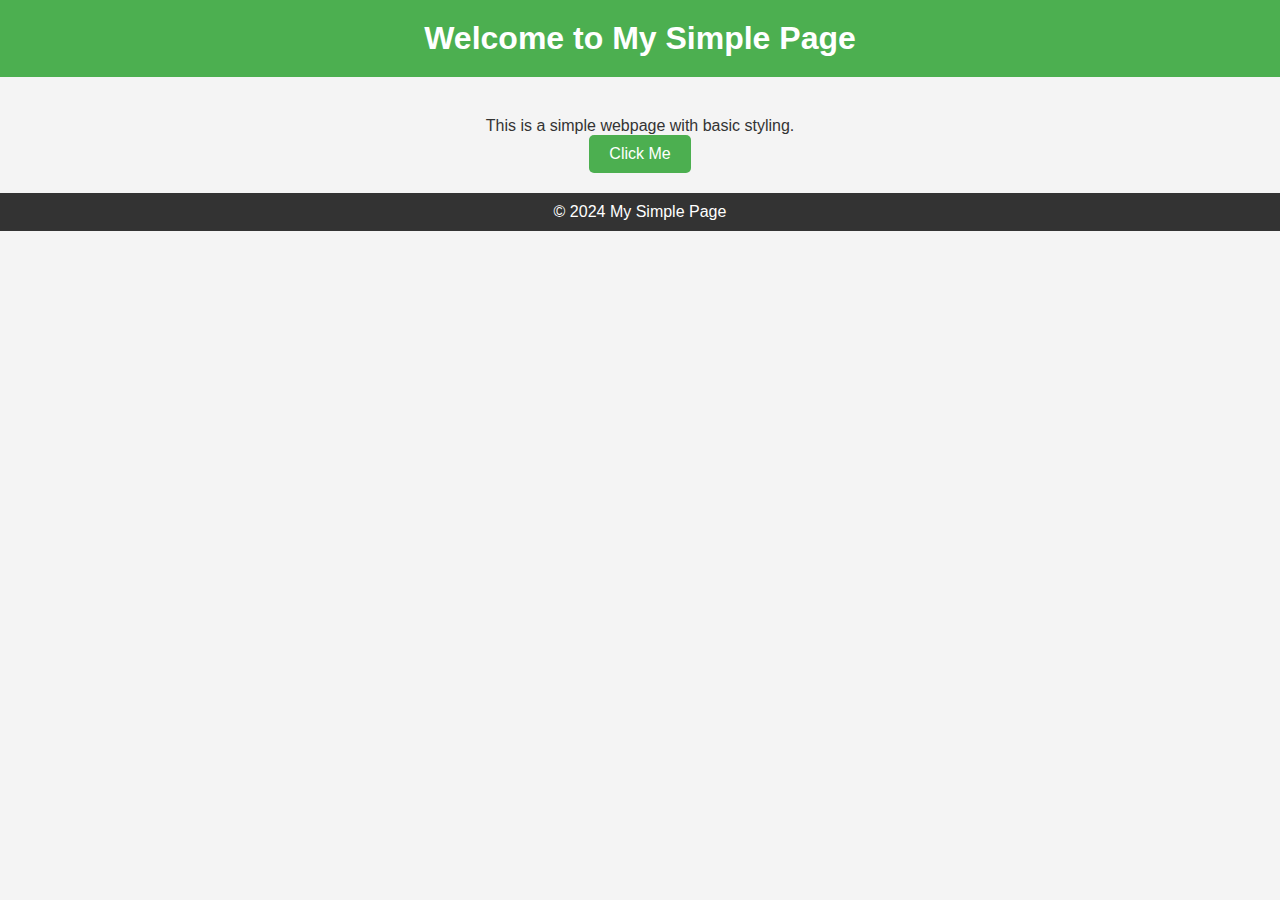
<file: srcs/requirements/wordpress/index.html>
<!DOCTYPE html>
<html lang="en">
<head>
    <meta charset="UTF-8">
    <meta name="viewport" content="width=device-width, initial-scale=1.0">
    <title>Simple Page</title>
    <style>
        /* Basic reset */
        * {
            margin: 0;
            padding: 0;
            box-sizing: border-box;
        }

        /* Set background color and text color */
        body {
            font-family: Arial, sans-serif;
            background-color: #f4f4f4;
            color: #333;
        }

        /* Style for the header */
        header {
            background-color: #4CAF50;
            color: white;
            padding: 20px;
            text-align: center;
        }

        /* Main content styling */
        main {
            padding: 20px;
        }

        .content {
            text-align: center;
            margin-top: 20px;
        }

        /* Button styling */
        button {
            padding: 10px 20px;
            background-color: #4CAF50;
            color: white;
            border: none;
            border-radius: 5px;
            cursor: pointer;
            font-size: 16px;
        }

        button:hover {
            background-color: #45a049;
        }

        /* Footer styling */
        footer {
            text-align: center;
            padding: 10px;
            background-color: #333;
            color: white;
        }
    </style>
</head>
<body>
    <header>
        <h1>Welcome to My Simple Page</h1>
    </header>

    <main>
        <section class="content">
            <p>This is a simple webpage with basic styling.</p>
            <button>Click Me</button>
        </section>
    </main>

    <footer>
        <p>&copy; 2024 My Simple Page</p>
    </footer>
</body>
</html>
</file>
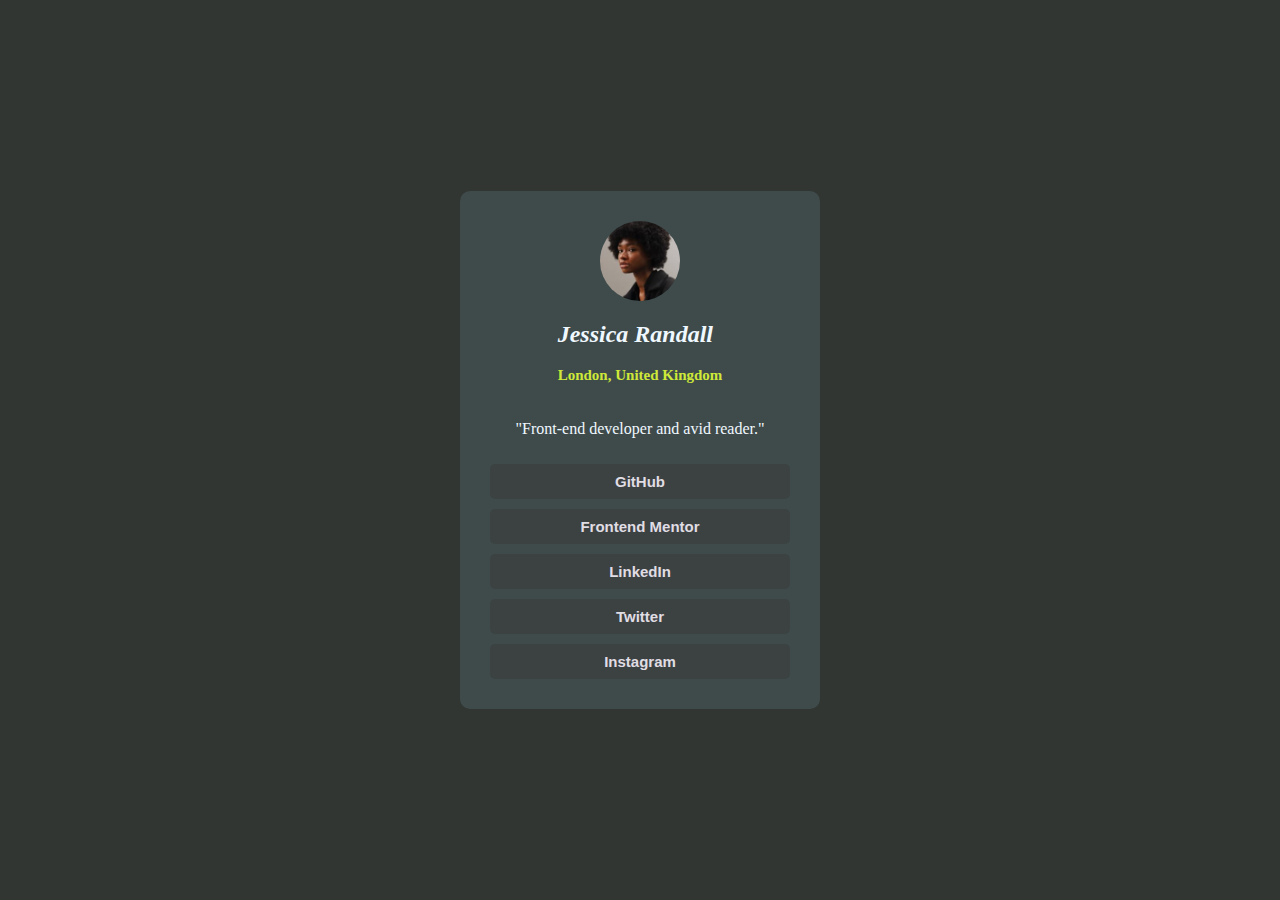
<file: srcs/requirements/nginx/profile/index.html>
<!DOCTYPE html>
<html lang="en">
<head>
  <meta charset="UTF-8">
  <meta name="viewport" content="width=device-width, initial-scale=1.0"> <!-- displays site properly based on user's device -->

  <link rel="icon" type="image/png" sizes="32x32" href="./assets/images/favicon-32x32.png">
  <link rel="stylesheet" type="text/css" href="styles/style.css">
  <title>Frontend Mentor | Social links profile</title>

</head>
<body>


    <div class="profile">

      <img src="./assets/images/avatar-jessica.jpeg" alt="if fail load image">
      
      <div class="info">
        <h2>Jessica Randall</h2>
        <h4>London, United Kingdom</h4>
      </div>
      
      <p> "Front-end developer and avid reader." </p>
      
      <button>GitHub</button>
      <button>Frontend Mentor</button>
    <button>LinkedIn</button>
    <button>Twitter</button>
    <button>Instagram</button>
    
  </div>
    
  
</body>
</html>
</file>
<file: srcs/requirements/nginx/profile/styles/style.css>
html{
    display: grid;               
    place-items: center;
    background-color: rgb(50, 54, 50);
    height: 100vh; 
}

.profile {
    width:  300px;
    height: 50%; 
    padding: 30px;
    background-color: rgb(63, 75, 75);
    color: aliceblue;
    border-radius: 10px;
    display: grid;               
    place-items: center;          
}

.profile img {
    width: 80px;
    height: 80px;
    border-radius: 50% ;
}


.info h2 {
    font-style: italic;
}

.info h4 {
    display: block;
    color: rgb(206, 233, 57);
    font-size: 15px;
}

.profile button {
    font-size: 15px;
    font-weight: bold;
    border: none;
    border-radius: 5px;
    width: 100%;
    height: 35px;
    margin-top: 10px;
    background-color: rgb(60, 66, 66);
    color: rgb(224, 221, 228)   ;
}
</file>
